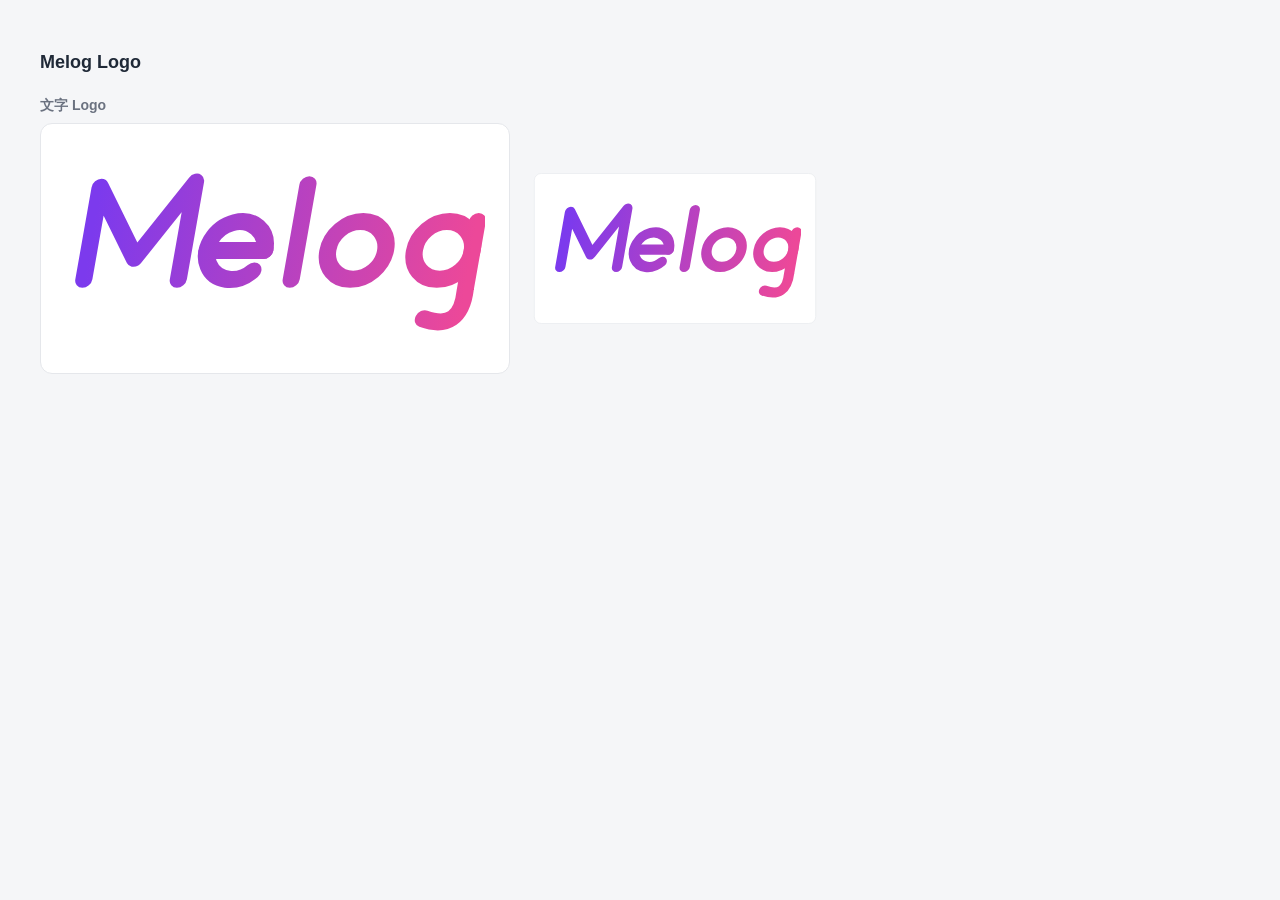
<file: assets/preview.html>
<!DOCTYPE html>
<html lang="zh-CN">
<head>
<meta charset="utf-8">
<title>Melog Logo 预览</title>
<style>
  body { background: #f5f6f8; font-family: "Segoe UI", "Microsoft YaHei", sans-serif; color: #1f2937; padding: 32px; }
  h2 { font-size: 14px; color: #6b7280; margin: 24px 0 8px; }
  .row { display: flex; gap: 24px; flex-wrap: wrap; }
  .card { background: #fff; border: 1px solid #e5e7eb; border-radius: 12px; padding: 24px; width: 420px; }
  .card img { max-width: 100%; }
</style>
</head>
<body>
<h1 style="font-size:18px">Melog Logo</h1>

<h2>文字 Logo</h2>
<div class="row">
  <div class="card"><img src="logo.svg" alt="Melog"></div>
  <div class="card" style="transform: scale(0.6); transform-origin: left center;"><img src="logo.svg" alt="Melog"></div>
</div>
</body>
</html>
</file>
